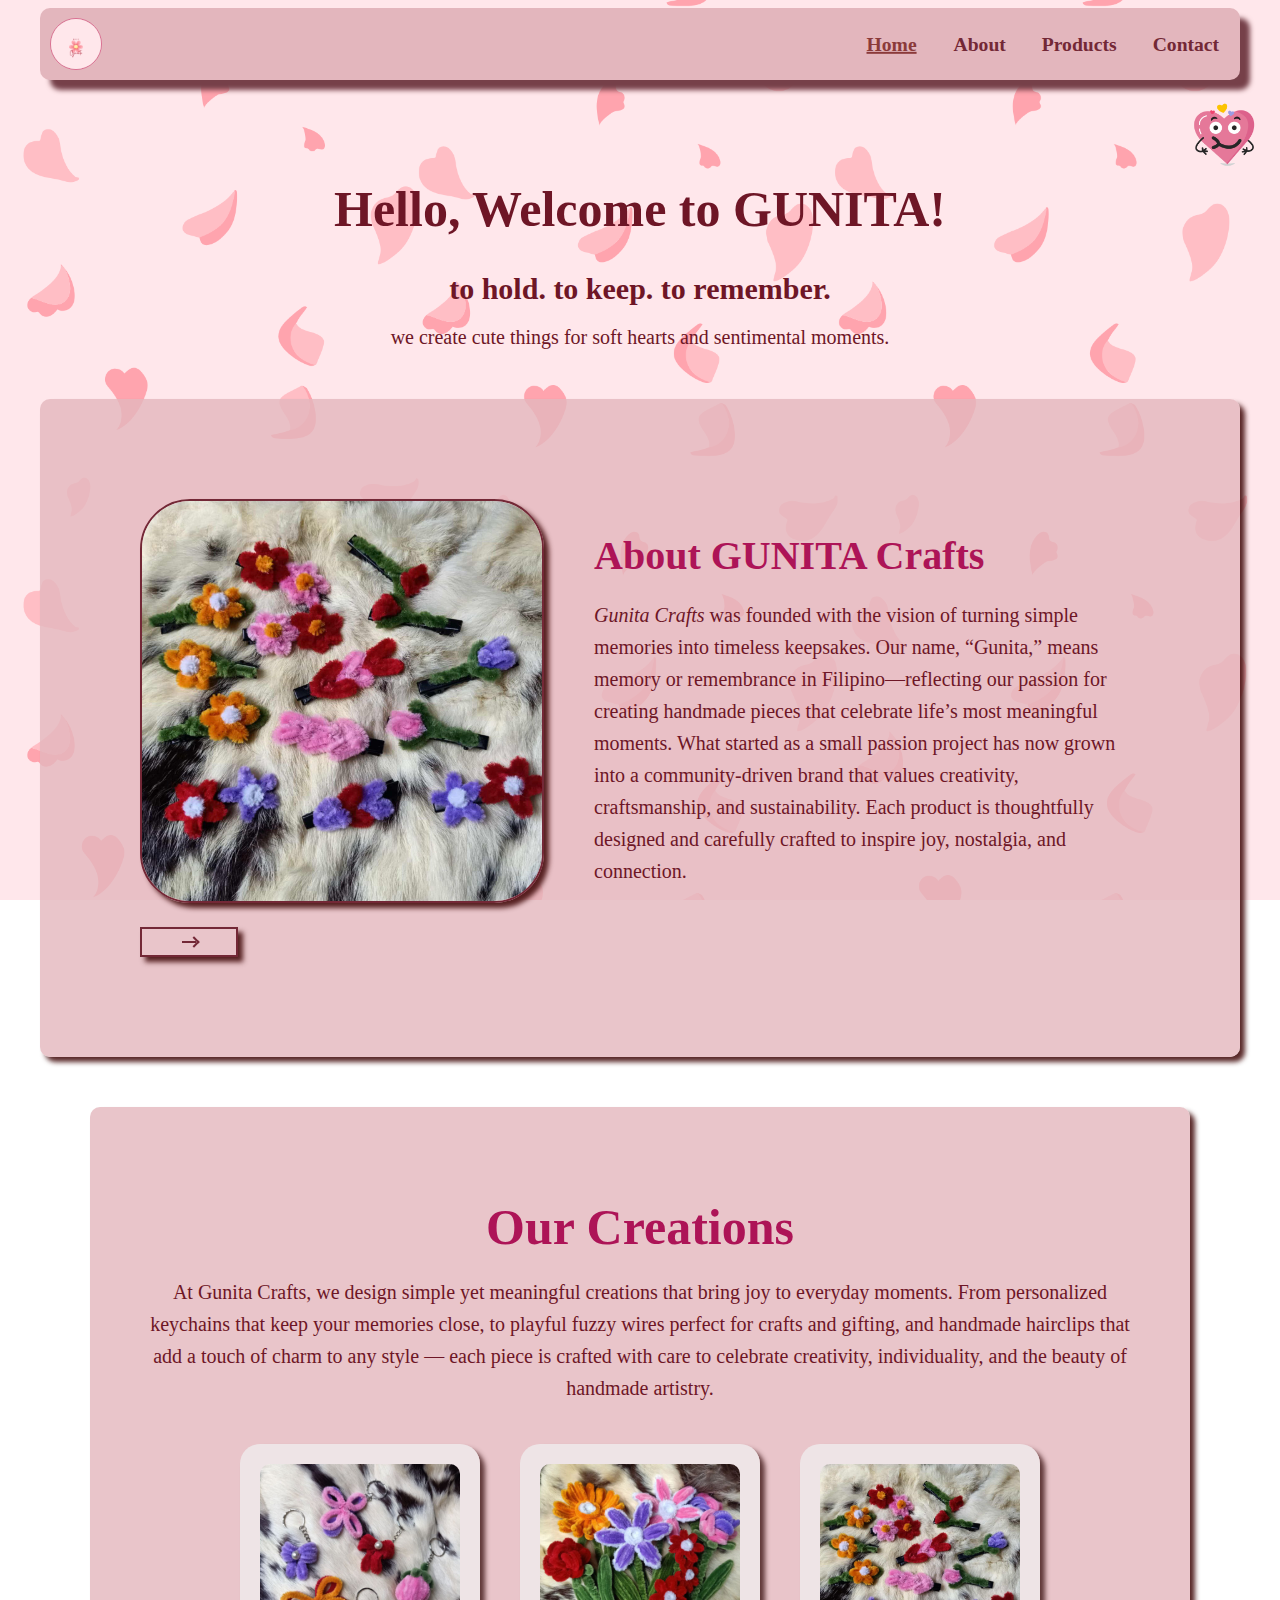
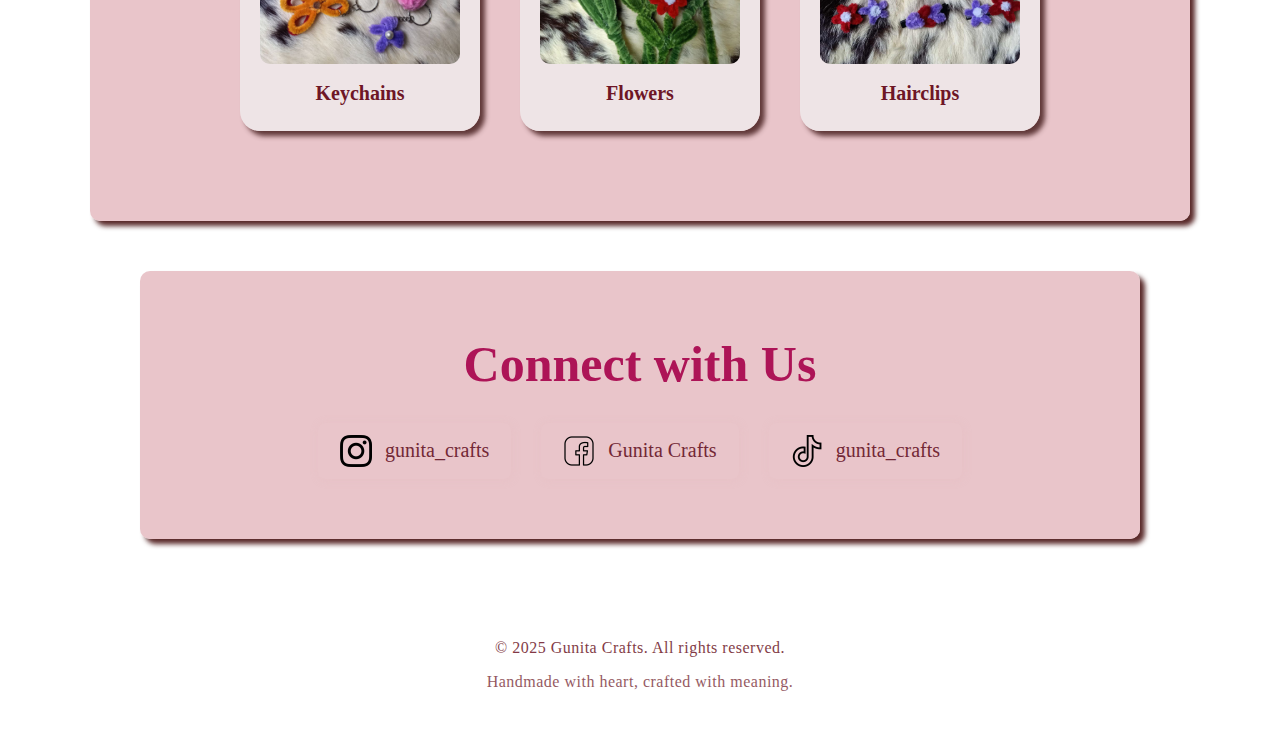
<file: index.html>
<!DOCTYPE html>
<html lang="en">
<head>
    <meta charset="UTF-8">
    <meta name="viewport" content="width=device-width, initial-scale=1.0">
    <title>GUNITA DRAFT</title>
    <link rel="stylesheet" href="style.css">
</head>
<body>

    <nav>
        <div class="container">
            <div class="nav-wrapper">
                <img src="pfp.png" alt="Logo" class="logo" id="logoBtn">
                <div class="navlink-wrapper">
                    <a href="index.html" class="navlink active">Home</a>
                    <a href="about.html" class="navlink">About</a>
                    <a href="products.html" class="navlink">Products</a>
                    <a href="contact.html" class="navlink">Contact</a>
                </div>
            </div>
        </div>

        <!-- Sidebar logo: added id for script selection -->
        <img src="love.png" alt="Logo" class="sidebar-logo" id="sidebarLogo">

        <div class="sidebar sidebar-hidden" aria-hidden="true" id="sidebar">
            <a href="index.html" class="side-link active">Home</a>
            <a href="about.html" class="side-link">About</a>
            <a href="products.html" class="side-link">Products</a>
            <a href="contact.html" class="side-link">Contact</a>
        </div>

        <div class="hero-section">
            <h1>Hello, Welcome to GUNITA!</h1>
            <h3>to hold. to keep. to remember.</h3>
            <p>we create cute things for soft hearts and sentimental moments.</p>
        </div>
    </nav>


    <div class="about-section">
        <img src="allclips.jpg" alt="About Image" class="about-image">
        <h2>About GUNITA Crafts</h2>
        <p><em>Gunita Crafts</em> was founded with the vision of turning simple memories into timeless keepsakes. Our name, “Gunita,” means memory or remembrance in Filipino—reflecting our passion for creating handmade pieces that celebrate life’s most meaningful moments.
            What started as a small passion project has now grown into a community-driven brand that values creativity, craftsmanship, and sustainability. Each product is thoughtfully designed and carefully crafted to inspire joy, nostalgia, and connection.</p>
        <a href="about.html" class="custom-learn-more-btn button-text">
            <div class="circle"></div>
            <div class="arrow"></div>
        </a>
    </div>


    <div class="products-section">
    <h2>Our Creations</h2>
    <p>At Gunita Crafts, we design simple yet meaningful creations that bring joy to everyday moments. From personalized keychains that keep your memories close, to playful fuzzy wires perfect for crafts and gifting, and handmade hairclips that add a touch of charm to any style — each piece is crafted with care to celebrate creativity, individuality, and the beauty of handmade artistry.</p>
    <div class="product-cards">
        <a href="products.html" style="text-decoration:none; color:inherit;">
            <div class="product-card">
                <img src="keychains.jpg" alt="Keychains">
                <div class="name">Keychains</div>
            </div>
        </a>
        <a href="products.html" style="text-decoration:none; color:inherit;">
            <div class="product-card">
                <img src="flowers.jpg" alt="Flowers">
                <div class="name">Flowers</div>
            </div>
        </a>
        <a href="products.html" style="text-decoration:none; color:inherit;">
            <div class="product-card">
                <img src="allclips.jpg" alt="Hairclips">
                <div class="name">Hairclips</div>
            </div>
        </a>
    </div>
</div>

    <div class="social-media-section">
        <h1>Connect with Us</h1>
        <div class="social-links">
            <a href="https://www.instagram.com/gunita_crafts/" target="_blank" class="social-link">
                <img src="ig.png" alt="Instagram" class="social-icon">
                <span>gunita_crafts</span>
            </a>
            <a href="https://www.facebook.com/ntfcutethings.ph" target="_blank" class="social-link">
                <img src="fb.png" alt="Facebook" class="social-icon">
                <span>Gunita Crafts</span>
            </a>
            <a href="https://www.tiktok.com/@gunita_crafts" target="_blank" class="social-link">
                <img src="tiktok.png" alt="TikTok" class="social-icon">
                <span>gunita_crafts</span>
            </a>
        </div>
    </div>

    <footer class="site-footer">
    <div class="footer-text">&copy; 2025 Gunita Crafts. All rights reserved.
        <p>Handmade with heart, crafted with meaning.</p>
    </div>
</footer>

<!-- Script moved inside the body and fixed -->
<script>
    (function() {
        const sidebar = document.getElementById('sidebar');
        const sidebarLogo = document.getElementById('sidebarLogo');
        const closeBtn = document.getElementById('closeBtn');
        const sideLinks = document.querySelectorAll('.side-link');

        if (!sidebar || !sidebarLogo) return;

        function openSidebar() {
            sidebar.classList.remove('sidebar-hidden');
            sidebar.classList.add('sidebar-visible');
            sidebar.setAttribute('aria-hidden', 'false');
        }

        function closeSidebar() {
            sidebar.classList.remove('sidebar-visible');
            sidebar.classList.add('sidebar-hidden');
            sidebar.setAttribute('aria-hidden', 'true');
        }

        // Toggle when sidebar logo is clicked
        sidebarLogo.addEventListener('click', function (e) {
            const isHidden = sidebar.classList.contains('sidebar-hidden');
            if (isHidden) {
                openSidebar();
            } else {
                closeSidebar();
            }
        });

        // Close when the close icon is clicked
        if (closeBtn) {
            closeBtn.addEventListener('click', function () {
                closeSidebar();
            });
        }

        // Close when any sidebar link is clicked (Home/About/Products/Contact)
        sideLinks.forEach(function (link) {
            link.addEventListener('click', function () {
                closeSidebar();
            });
        });

        // Accessibility: close on Escape
        document.addEventListener('keydown', function (e) {
            if (e.key === 'Escape') {
                closeSidebar();
            }
        });

    })();
</script>

</body>
</html>
</file>
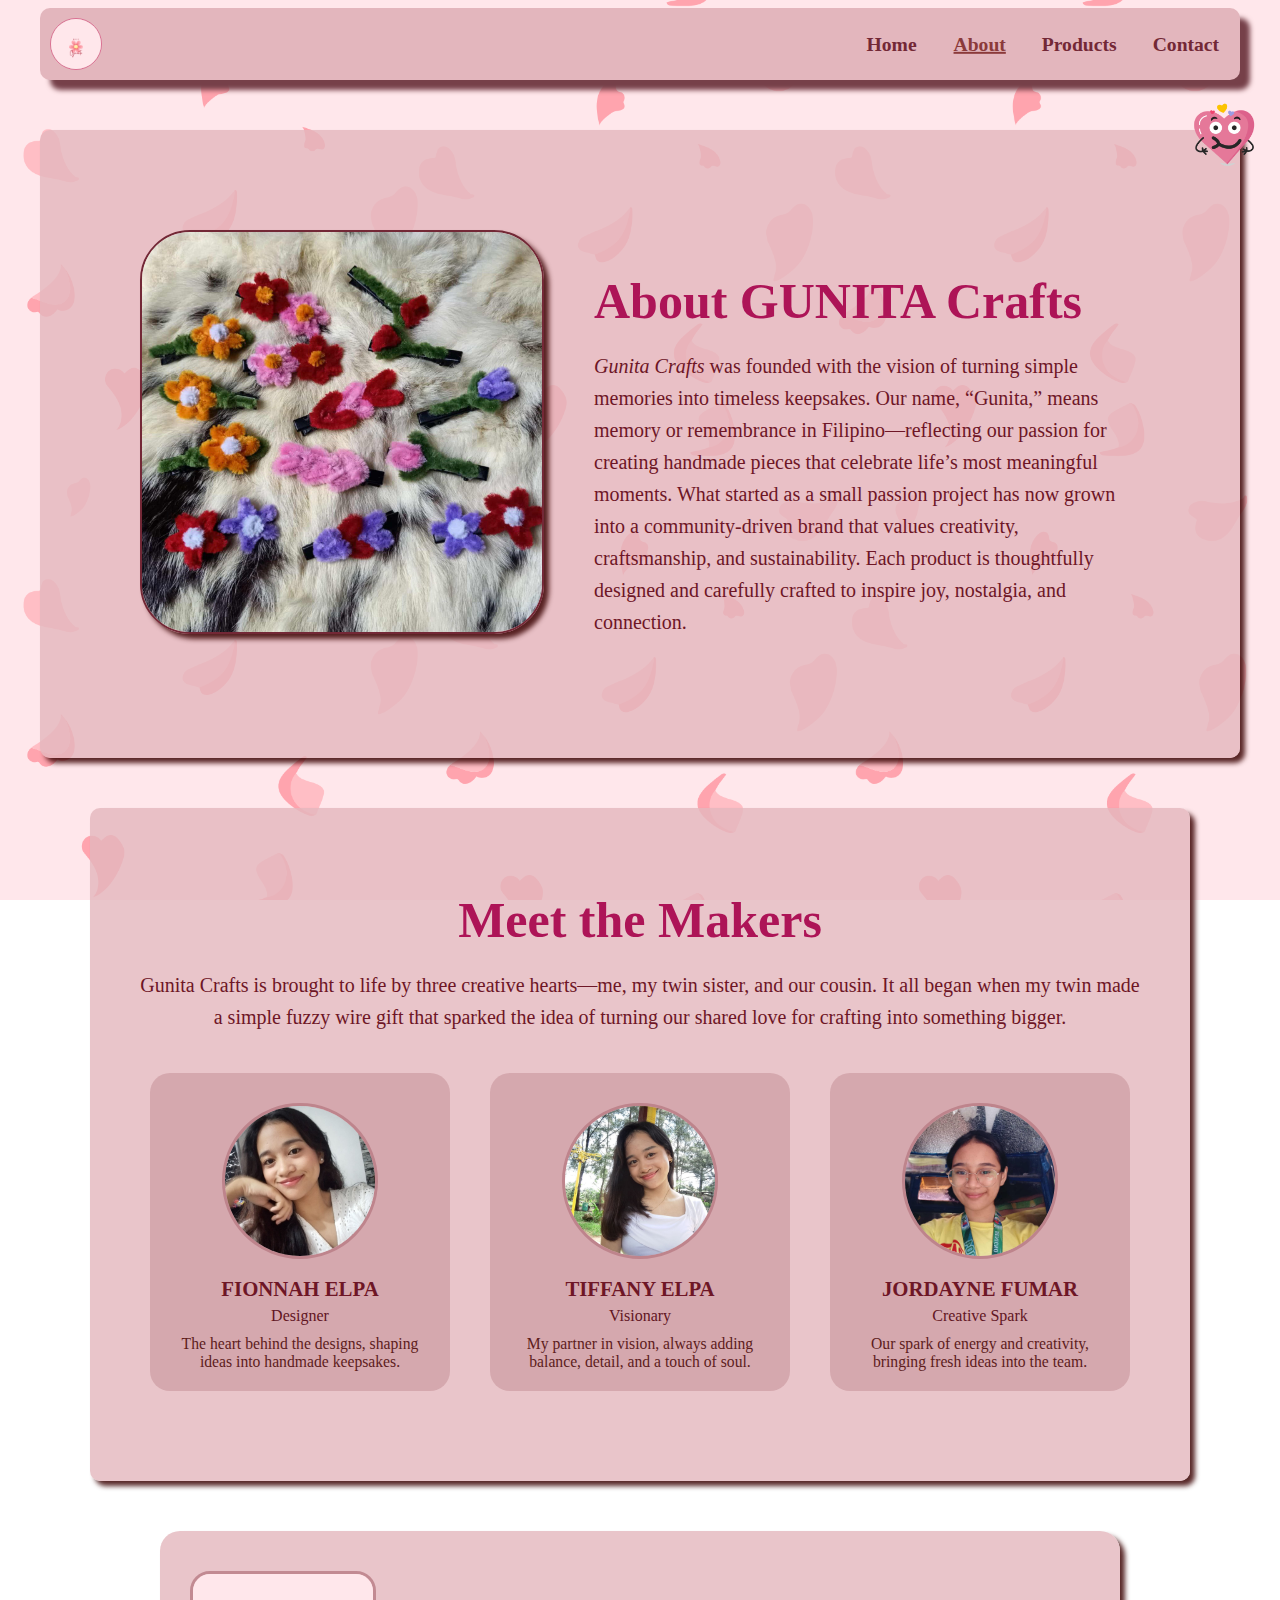
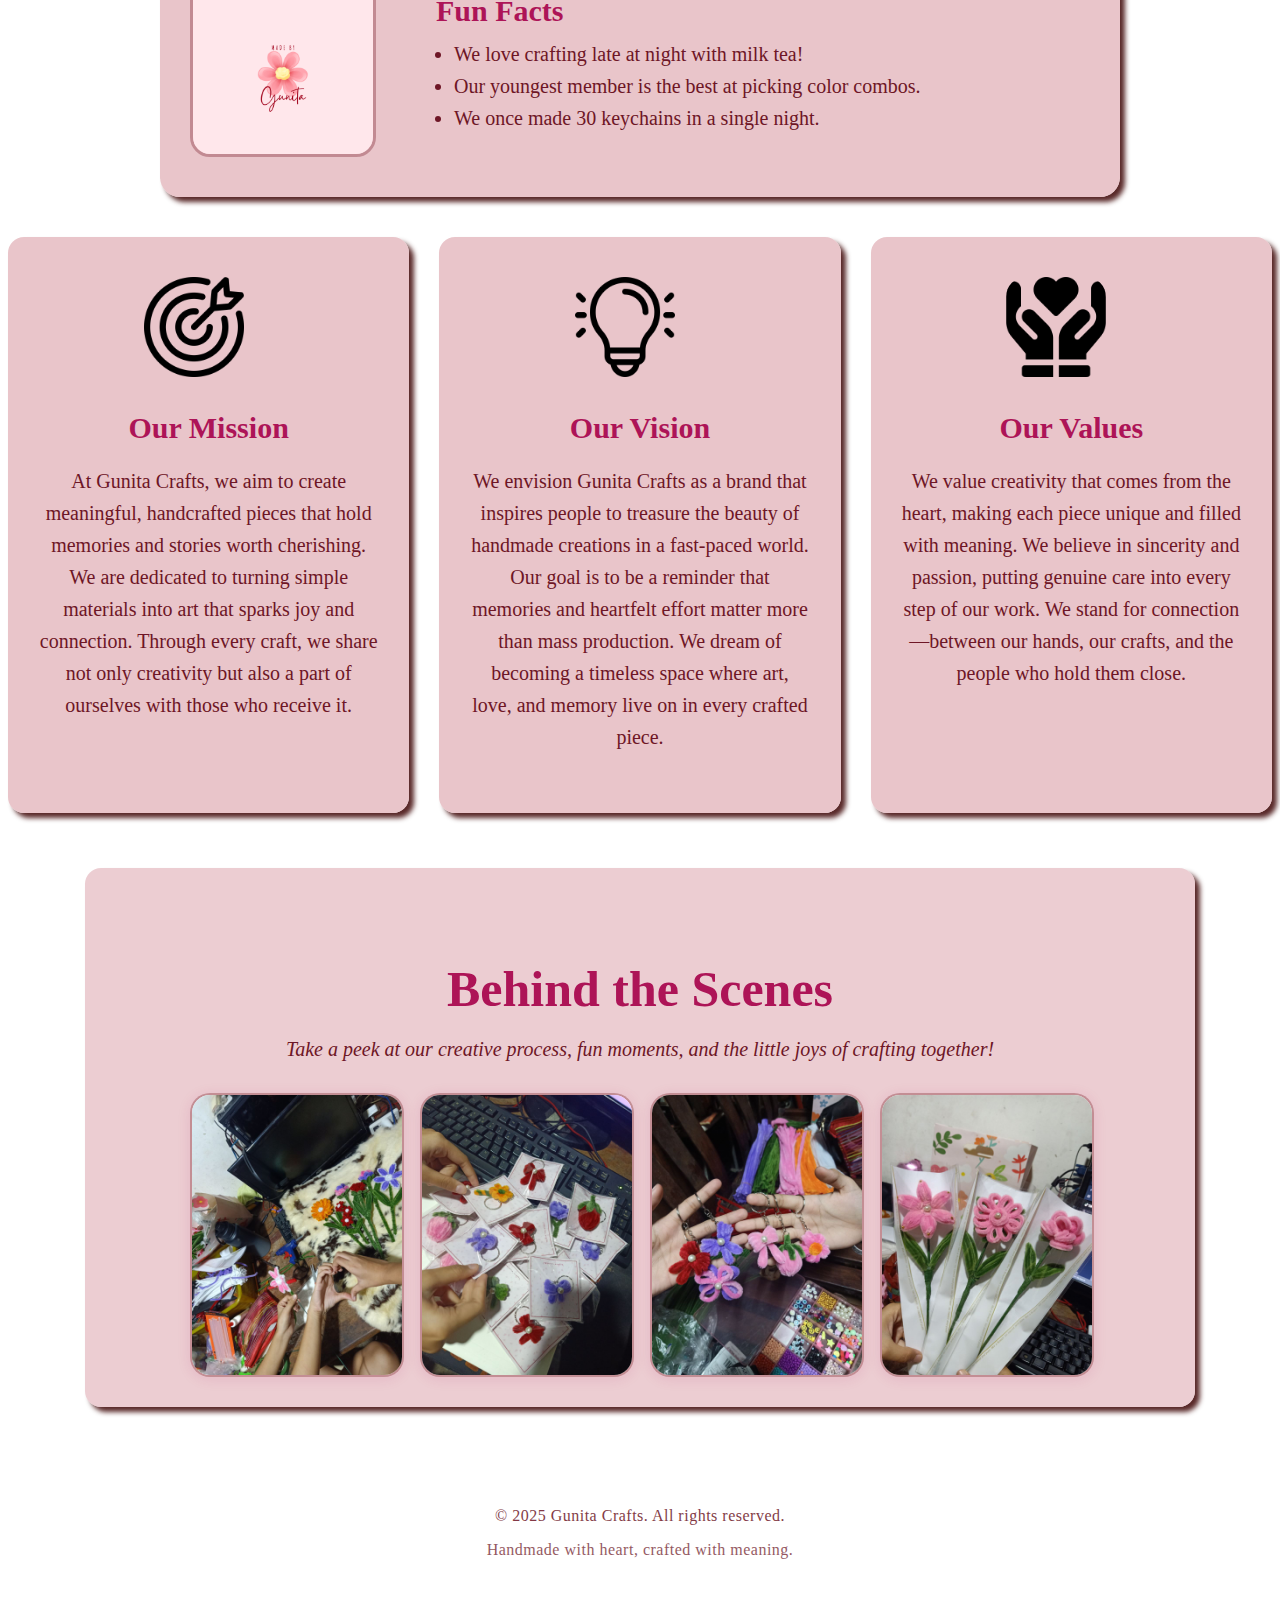
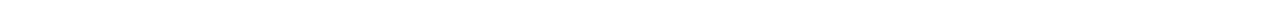
<file: about.html>
<!DOCTYPE html>
<html lang="en">
<head>
    <meta charset="UTF-8">
    <meta name="viewport" content="width=device-width, initial-scale=1.0">
    <title>GUNITA DRAFT</title>
     <link rel="stylesheet" href="about.css">
</head>
<body>

    <nav>
        <div class="container">
            <div class="nav-wrapper">
                <img src="pfp.png" alt="Logo" class="logo">
                <div class="navlink-wrapper">
                    <a href="index.html" class="navlink">Home</a>
                    <a href="about.html" class="navlink active">About</a>
                    <a href="products.html" class="navlink">Products</a>
                    <a href="contact.html" class="navlink">Contact</a>
            </div>
            </div>
        </div>

        <img src="love.png" alt="Logo" class="sidebar-logo" id="sidebarLogo">

        <div class="sidebar sidebar-hidden" aria-hidden="true" id="sidebar">
            <a href="index.html" class="side-link">Home</a>
            <a href="about.html" class="side-link active">About</a>
            <a href="products.html" class="side-link">Products</a>
            <a href="contact.html" class="side-link">Contact</a>
        </div>

        <div class="about-gunita">
        <img src="allclips.jpg" alt="About Image" class="about-image">
            <h2>About GUNITA Crafts</h2>
            <p><em>Gunita Crafts</em> was founded with the vision of turning simple memories into timeless keepsakes. Our name, “Gunita,” means memory or remembrance in Filipino—reflecting our passion for creating handmade pieces that celebrate life’s most meaningful moments.
                   What started as a small passion project has now grown into a community-driven brand that values creativity, craftsmanship, and sustainability. Each product is thoughtfully designed and carefully crafted to inspire joy, nostalgia, and connection.</p>
                <a href="about.html" class="custom-learn-more-btn button-text">
                <div class="circle"></div>
                <div class="arrow"></div>
                </a>
    </div>

       <div class="team">
        <h1>Meet the Makers</h1>
        <p>Gunita Crafts is brought to life by three creative hearts—me, my twin sister, and our cousin. It all began when my twin made a simple fuzzy wire gift that sparked the idea of turning our shared love for crafting into something bigger.</p>
            <div class="profile-cards">
                 <div class="profile-card">
                    <img src="fffff.jpg" alt="FIONNAH ELPA">
                    <div class="name">FIONNAH ELPA</div>
                    <div class="role">Designer</div>
                    <div class="desc">The heart behind the designs, shaping ideas into handmade keepsakes.</div>
                      </div>
                <div class="profile-card">
                    <img src="tif.jpg" alt="TIFFANY ELPA">
                    <div class="name">TIFFANY ELPA</div>
                    <div class="role">Visionary</div>
                    <div class="desc">My partner in vision, always adding balance, detail, and a touch of soul.</div>
                     </div>
               <div class="profile-card">
                    <img src="odeng.jpg" alt="JORDAYNE FUMAR">
                    <div class="name">JORDAYNE FUMAR</div>
                    <div class="role">Creative Spark</div>
                    <div class="desc">Our spark of energy and creativity, bringing fresh ideas into the team.</div>
                </div>
              </div>
       </div>
            </nav>
    
           
        <div class="fun-facts-card">
           <img src="pfp.png" alt="Fun Facts">
          <div class="fun-facts-content">
        <div class="fun-facts-title">Fun Facts</div>
             <ul class="fun-facts-list">
              <li>We love crafting late at night with milk tea!</li>
              <li>Our youngest member is the best at picking color combos.</li>
              <li>We once made 30 keychains in a single night.</li>
            </ul>
          </div>
        </div>

           <div class="about-cards-row">
              <div class="about-card">
              <img src="mission.png" alt="Our Mission">
              <h3>Our Mission</h3>
              <p>At Gunita Crafts, we aim to create meaningful, handcrafted pieces that hold memories and stories worth cherishing.
                 We are dedicated to turning simple materials into art that sparks joy and connection.
                 Through every craft, we share not only creativity but also a part of ourselves with those who receive it.</p>
             </div>
           <div class="about-card">
              <img src="vision.png" alt="Our Vision">
              <h3>Our Vision</h3>
              <p>We envision Gunita Crafts as a brand that inspires people to treasure the beauty of handmade creations in a fast-paced world.
                 Our goal is to be a reminder that memories and heartfelt effort matter more than mass production.
                 We dream of becoming a timeless space where art, love, and memory live on in every crafted piece.</p>
            </div>
           <div class="about-card">
              <img src="value.png" alt="Our Values">
              <h3>Our Values</h3>
              <p>We value creativity that comes from the heart, making each piece unique and filled with meaning.
                 We believe in sincerity and passion, putting genuine care into every step of our work.
                 We stand for connection—between our hands, our crafts, and the people who hold them close.</p>
            </div>
         </div>

         <div class="photo-gallery-section">
            <h2>Behind the Scenes</h2>
            <p class="gallery-desc">Take a peek at our creative process, fun moments, and the little joys of crafting together!</p>
        <div class="gallery-grid">
           <img src="craft1.jpg" alt="Crafting Session 1">
           <img src="craft2.jpg" alt="Late Night Crafting">
           <img src="craft3.jpg" alt="Materials Prep">
           <img src="craft4.jpg" alt="Teamwork">
       </div>
     </div>
     </div>

     
    <footer class="site-footer">
    <div class="footer-text">&copy; 2025 Gunita Crafts. All rights reserved.
        <p>Handmade with heart, crafted with meaning.</p>
    </div>
</footer>

<script>
    (function() {
        const sidebar = document.getElementById('sidebar');
        const sidebarLogo = document.getElementById('sidebarLogo');
        const closeBtn = document.getElementById('closeBtn');
        const sideLinks = document.querySelectorAll('.side-link');

        if (!sidebar || !sidebarLogo) return;

        function openSidebar() {
            sidebar.classList.remove('sidebar-hidden');
            sidebar.classList.add('sidebar-visible');
            sidebar.setAttribute('aria-hidden', 'false');
        }

        function closeSidebar() {
            sidebar.classList.remove('sidebar-visible');
            sidebar.classList.add('sidebar-hidden');
            sidebar.setAttribute('aria-hidden', 'true');
        }

        sidebarLogo.addEventListener('click', function (e) {
            const isHidden = sidebar.classList.contains('sidebar-hidden');
            if (isHidden) {
                openSidebar();
            } else {
                closeSidebar();
            }
        });

        if (closeBtn) {
            closeBtn.addEventListener('click', function () {
                closeSidebar();
            });
        }

        sideLinks.forEach(function (link) {
            link.addEventListener('click', function () {
                closeSidebar();
            });
        });

        document.addEventListener('keydown', function (e) {
            if (e.key === 'Escape') {
                closeSidebar();
            }
        });

    })();
</script>


</body>
</html>
</file>
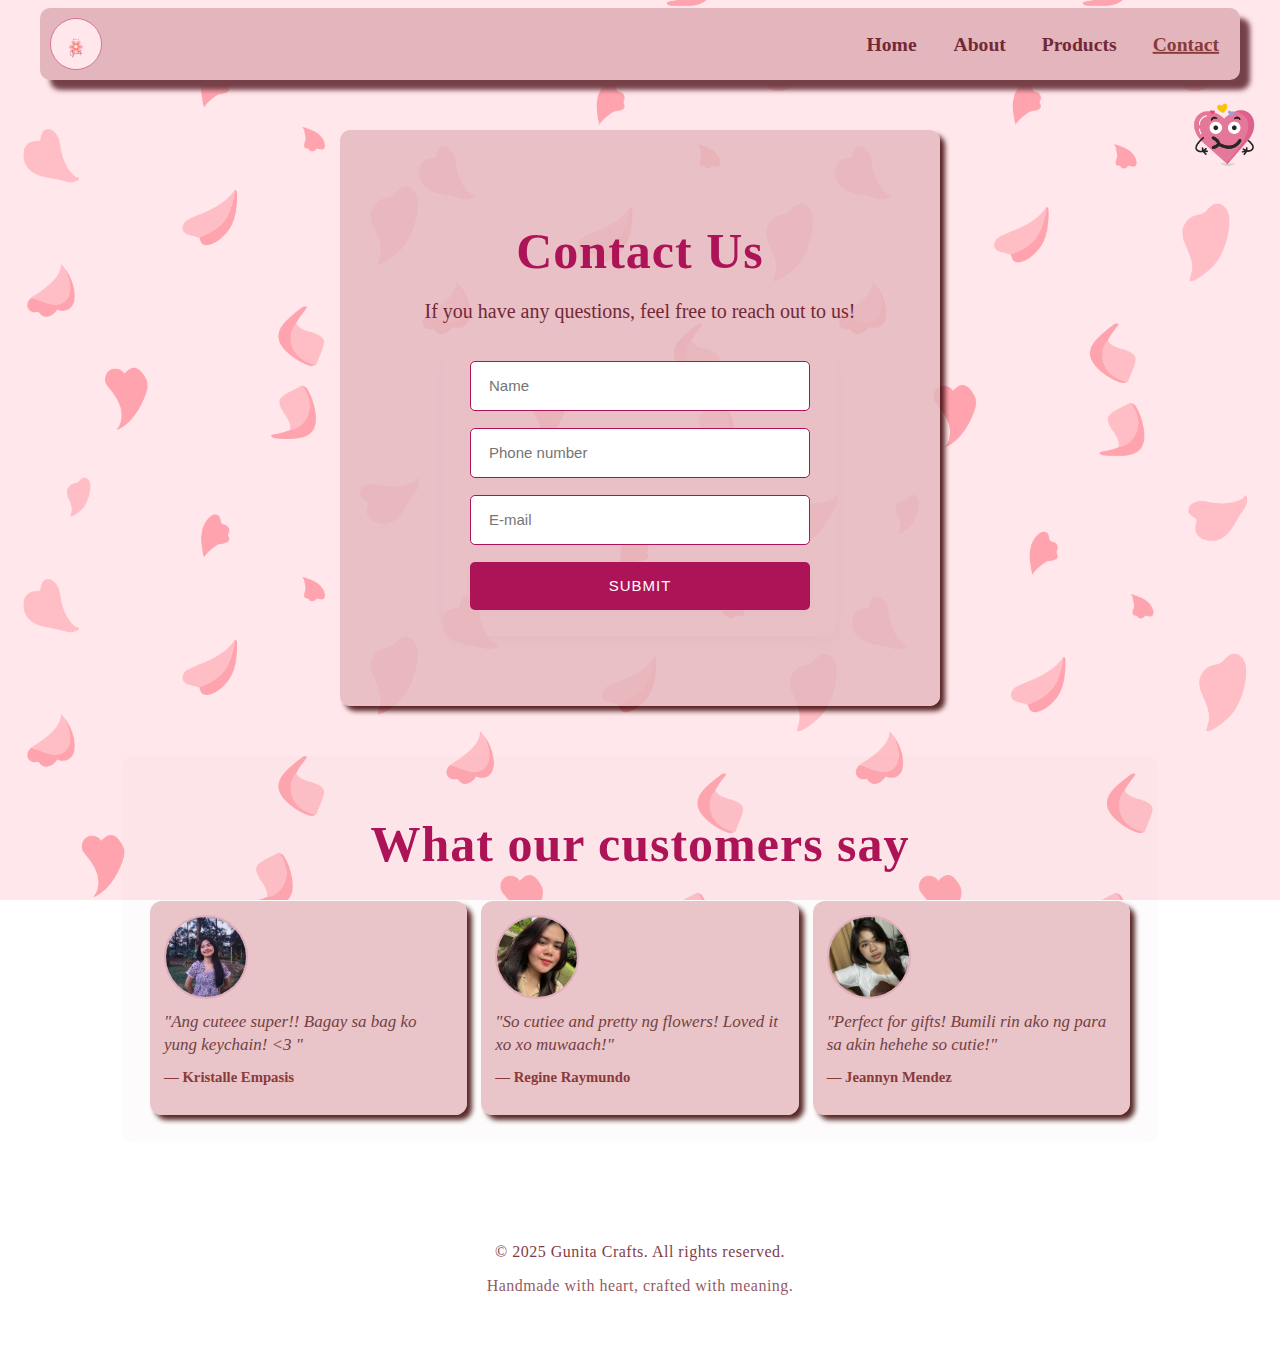
<file: contact.html>
<!DOCTYPE html>
<html lang="en">
<head>
    <meta charset="UTF-8">
    <meta name="viewport" content="width=device-width, initial-scale=1.0">
    <title>GUNITA DRAFT</title>
     <link rel="stylesheet" href="contact.css">
</head>
<body>

    <nav>
        <div class="container">
            <div class="nav-wrapper">
                <img src="pfp.png" alt="Logo" class="logo">
                <div class="navlink-wrapper">
                    <a href="index.html" class="navlink">Home</a>
                    <a href="about.html" class="navlink">About</a>
                    <a href="products.html" class="navlink">Products</a>
                    <a href="contact.html" class="navlink active">Contact</a>
            </div>
            </div>
        </div>


        <img src="love.png" alt="Logo" class="sidebar-logo" id="sidebarLogo">

        <div class="sidebar sidebar-hidden" aria-hidden="true" id="sidebar">
            <a href="index.html" class="side-link">Home</a>
            <a href="about.html" class="side-link">About</a>
            <a href="products.html" class="side-link">Products</a>
            <a href="contact.html" class="side-link active">Contact</a>
        </div>


    <div class="contact-section">
        <h2>Contact Us</h2>
        <p>If you have any questions, feel free to reach out to us!</p>

        <section class="section_form">
         <form id="consultation-form" class="feed-form" action="#">
                   <input required="" placeholder="Name" type="text">
                   <input name="phone" required="" placeholder="Phone number">
                   <input name="email" required="" placeholder="E-mail" type="email">
             <button class="button_submit">Submit</button>
         </form>
      </section>
         </div>

    <section class="testimonials">
        <h2>What our customers say</h2>

        <div class="testimonials-grid">
          <article class="testimonial">
            <img src="kristalle.jpg" alt="Kristalle Empasis" class="testimonial-avatar">
            <p class="testimonial-quote">"Ang cuteee super!! Bagay sa bag ko yung keychain! <3 "</p>
            <p class="testimonial-author">— Kristalle Empasis</p>
          </article>

          <article class="testimonial">
            <img src="regine.jpg" alt="Regine Raymundo" class="testimonial-avatar">
            <p class="testimonial-quote">"So cutiee and pretty ng flowers! Loved it xo xo muwaach!"</p>
            <p class="testimonial-author">— Regine Raymundo</p>
          </article>

          <article class="testimonial">
            <img src="jaja.jpg" alt="Jeannyn Mendez" class="testimonial-avatar">
            <p class="testimonial-quote">"Perfect for gifts! Bumili rin ako ng para sa akin hehehe so cutie!"</p>
            <p class="testimonial-author">— Jeannyn Mendez</p>
          </article>
        </div>
      </section>
    </div>

         
    <footer class="site-footer">
    <div class="footer-text">&copy; 2025 Gunita Crafts. All rights reserved.
        <p>Handmade with heart, crafted with meaning.</p>
    </div>
</footer>
         
</body>
</html>

<script>
    const form = document.getElementById('consultation-form');

    form.addEventListener('submit', function(event) {
        event.preventDefault();

        alert('Thank you for reaching out! We will get back to you soon.');

        form.reset();
    });

       (function() {
        const sidebar = document.getElementById('sidebar');
        const sidebarLogo = document.getElementById('sidebarLogo');
        const closeBtn = document.getElementById('closeBtn');
        const sideLinks = document.querySelectorAll('.side-link');

        if (!sidebar || !sidebarLogo) return;

        function openSidebar() {
            sidebar.classList.remove('sidebar-hidden');
            sidebar.classList.add('sidebar-visible');
            sidebar.setAttribute('aria-hidden', 'false');
        }

        function closeSidebar() {
            sidebar.classList.remove('sidebar-visible');
            sidebar.classList.add('sidebar-hidden');
            sidebar.setAttribute('aria-hidden', 'true');
        }

        sidebarLogo.addEventListener('click', function (e) {
            const isHidden = sidebar.classList.contains('sidebar-hidden');
            if (isHidden) {
                openSidebar();
            } else {
                closeSidebar();
            }
        });

        if (closeBtn) {
            closeBtn.addEventListener('click', function () {
                closeSidebar();
            });
        }

        sideLinks.forEach(function (link) {
            link.addEventListener('click', function () {
                closeSidebar();
            });
        });

        document.addEventListener('keydown', function (e) {
            if (e.key === 'Escape') {
                closeSidebar();
            }
        });

    })();
</script>
</file>
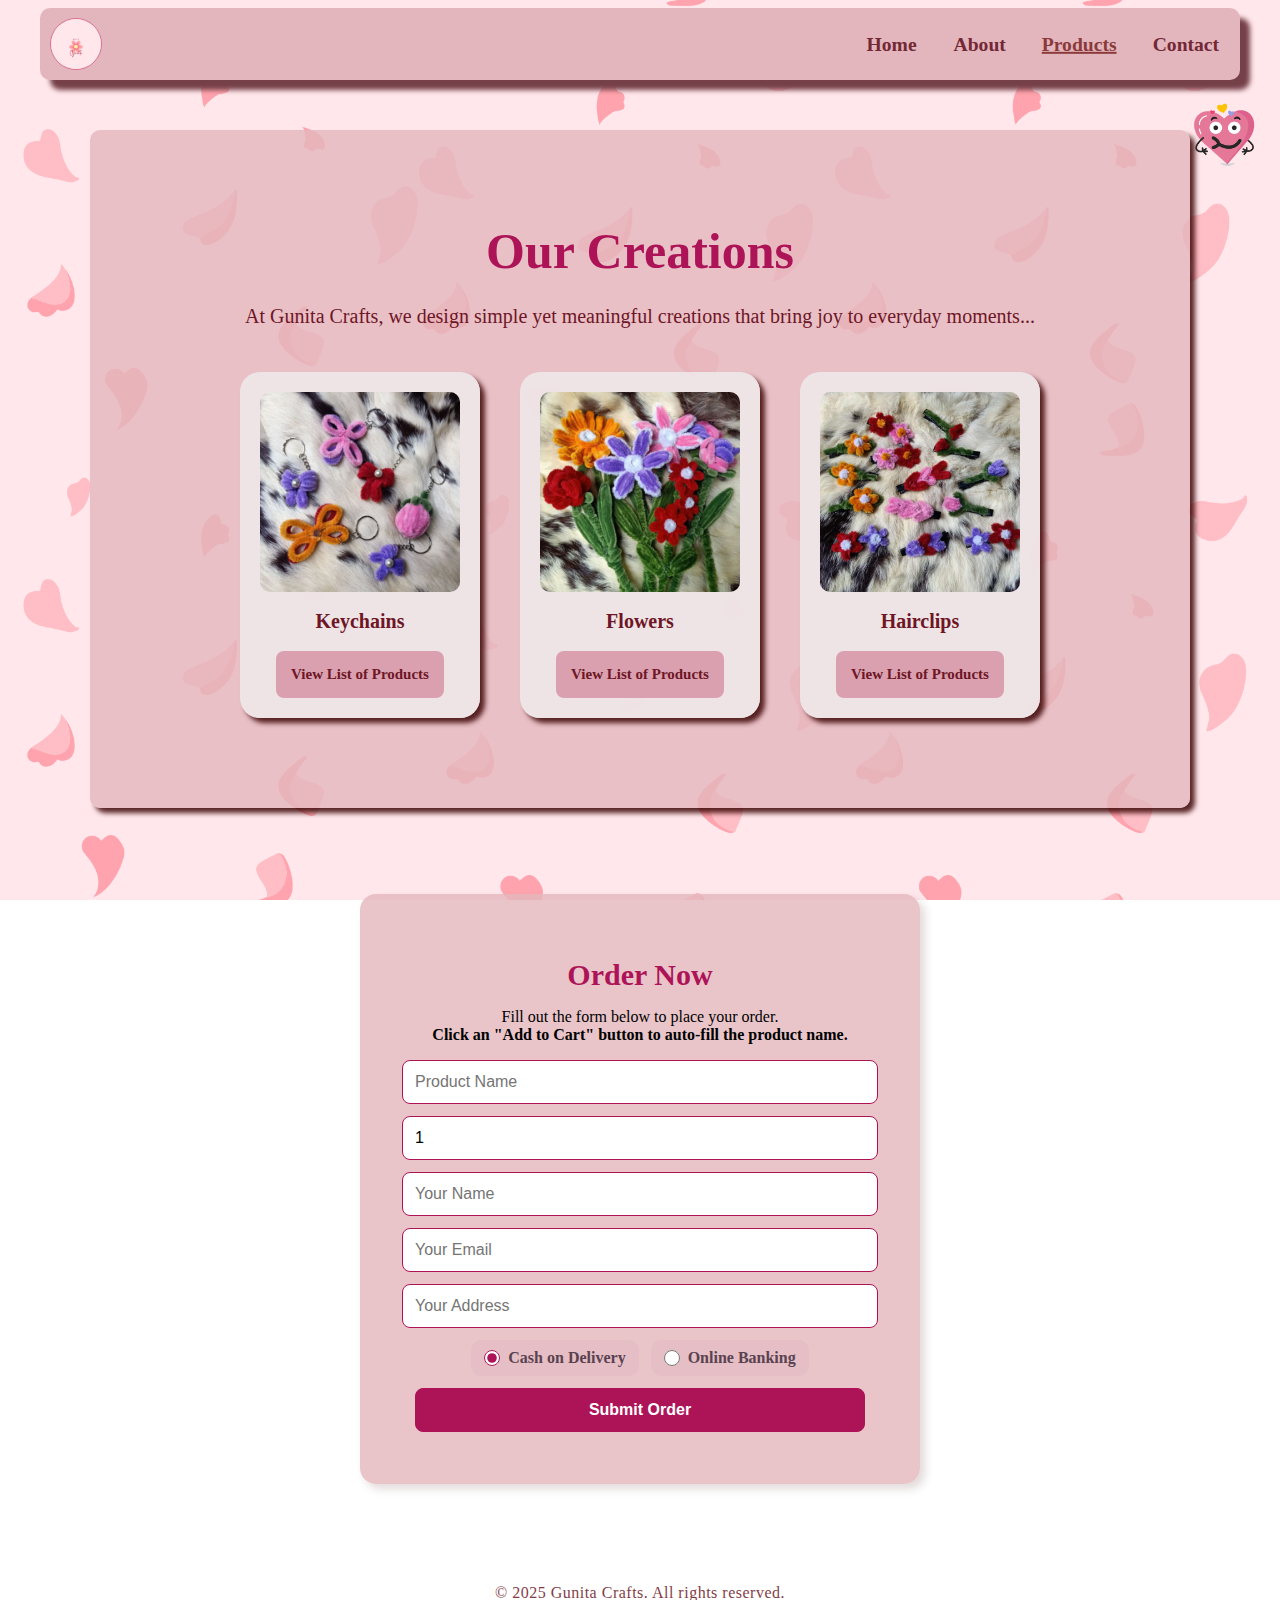
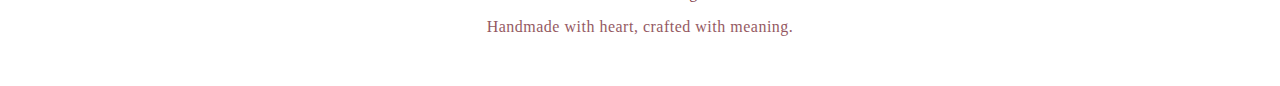
<file: products.html>
<!DOCTYPE html>
<html lang="en">
<head>
  <meta charset="UTF-8">
  <meta name="viewport" content="width=device-width, initial-scale=1.0">
  <title>Gunita Products</title>
  <link rel="stylesheet" href="products.css">
</head>
<body>

<nav>
  <div class="container">
    <div class="nav-wrapper">
      <img src="pfp.png" alt="Logo" class="logo">
      <div class="navlink-wrapper">
        <a href="index.html" class="navlink">Home</a>
        <a href="about.html" class="navlink">About</a>
        <a href="products.html" class="navlink active">Products</a>
        <a href="contact.html" class="navlink">Contact</a>
      </div>
    </div>
  </div>

        <img src="love.png" alt="Logo" class="sidebar-logo" id="sidebarLogo">

        <div class="sidebar sidebar-hidden" aria-hidden="true" id="sidebar">
            <a href="index.html" class="side-link">Home</a>
            <a href="about.html" class="side-link">About</a>
            <a href="products.html" class="side-link active">Products</a>
            <a href="contact.html" class="side-link">Contact</a>
        </div>

  <div class="products-section">
    <h2>Our Creations</h2>
    <p>At Gunita Crafts, we design simple yet meaningful creations that bring joy to everyday moments...</p>
    <div class="product-cards">
      <div class="product-card">
        <img src="keychains.jpg" alt="Keychains">
        <div class="name">Keychains</div>
        <label for="tab-keychains" class="view-list-label">View List of Products</label>
      </div>
      <div class="product-card">
        <img src="flowers.jpg" alt="Flowers">
        <div class="name">Flowers</div>
        <label for="tab-flowers" class="view-list-label">View List of Products</label>
      </div>
      <div class="product-card">
        <img src="allclips.jpg" alt="Hairclips">
        <div class="name">Hairclips</div>
        <label for="tab-hairclips" class="view-list-label">View List of Products</label>
      </div>
    </div>
  </div>
</nav>

<input type="radio" name="product-tab" id="tab-keychains" class="product-tab-radio">
<input type="radio" name="product-tab" id="tab-flowers" class="product-tab-radio">
<input type="radio" name="product-tab" id="tab-hairclips" class="product-tab-radio">

<div id="product-lists-container">
  <div id="keychains-list" class="product-list-section">
    <h3>Keychains</h3>
    <div class="product-list-item">
      <img src="sunnyk.jpg" alt="Keychain 1">
      <span>Sunflower Keychain<br>₱15.00</span>
      <a href="#buy" class="add-to-cart-list-btn" title="Jump to order form and type Sunflower Keychain">Add to Cart</a>
    </div>
    <div class="product-list-item">
      <img src="rosiek.jpg"alt="Keychain 2">
      <span>Rosie Keychain<br>₱20.00</span>
      <a href="#buy" class="add-to-cart-list-btn" title="Jump to order form and type Rosie Keychain">Add to Cart</a>
    </div>
    <div class="product-list-item">
      <img src="sberryk.jpg" alt="Keychain 3">
      <span>Strawberry Keychain<br>₱20.00</span>
      <a href="#buy" class="add-to-cart-list-btn" title="Jump to order form and type Strawberry Keychain">Add to Cart</a>
    </div>
    <div class="product-list-item">
      <img src="bowk.jpg" alt="Keychain 4">
      <span>Bow Keychain<br>₱20.00</span>
      <a href="#buy" class="add-to-cart-list-btn" title="Jump to order form and type Bow Keychain">Add to Cart</a>
    </div>
  </div>


  <div id="flowers-list" class="product-list-section">
    <h3>Flowers</h3>
    <div class="product-list-item">
      <img src="sunny.jpg" alt="Flower 1">
      <span>Sunflower Fuzzy Wire<br>₱65.00</span>
      <a href="#buy" class="add-to-cart-list-btn" title="Jump to order form and type Sunflower Fuzzy Wire">Add to Cart</a>
    </div>
    <div class="product-list-item">
      <img src="lily1.jpg" alt="Flower 2">
      <span>Lily (Purple) Fuzzy Wire<br>₱55.00</span>
      <a href="#buy" class="add-to-cart-list-btn" title="Jump to order form and type Lily (Purple) Fuzzy Wire">Add to Cart</a>
    </div>
    <div class="product-list-item">
      <img src="lily2.jpg" alt="Flower 3">
      <span>Lily (Pink) Fuzzy Wire<br>₱55.00</span>
      <a href="#buy" class="add-to-cart-list-btn" title="Jump to order form and type Lily (Pink) Fuzzy Wire">Add to Cart</a>
    </div>
    <div class="product-list-item">
      <img src="rose.jpg" alt="Flower 4">
      <span>Rose Fuzzy Wire<br>₱65.00</span>
      <a href="#buy" class="add-to-cart-list-btn" title="Jump to order form and type Rose Fuzzy Wire">Add to Cart</a>
    </div>
    <div class="product-list-item">
      <img src="minis.jpg" alt="Flower 5">
      <span>Mini's Fuzzy Wire<br>₱45.00</span>
      <a href="#buy" class="add-to-cart-list-btn" title="Jump to order form and type Mini's Fuzzy Wire">Add to Cart</a>
    </div>
  </div>

  
  <div id="hairclips-list" class="product-list-section">
    <h3>Hairclips</h3>
    <div class="product-list-item">
      <img src="sunnyclip.jpg" alt="Hairclip 1">
      <span>Sunflower Hairclip<br>₱30.00</span>
      <a href="#buy" class="add-to-cart-list-btn" title="Jump to order form and type Sunflower Hairclip">Add to Cart</a>
    </div>
    <div class="product-list-item">
      <img src="heartsclip.jpg" alt="Hairclip 2">
      <span>Heart Hairclip<br>₱30.00</span>
      <a href="#buy" class="add-to-cart-list-btn" title="Jump to order form and type Heart Hairclip">Add to Cart</a>
    </div>
    <div class="product-list-item">
      <img src="rosieclip.jpg" alt="Hairclip 3">
      <span>Rose Hairclip<br>₱30.00</span>
      <a href="#buy" class="add-to-cart-list-btn" title="Jump to order form and type Rose Hairclip">Add to Cart</a>
    </div>
    <div class="product-list-item">
      <img src="tulipsclip.jpg" alt="Hairclip 4">
      <span>Tulips Hairclip<br>₱30.00</span>
      <a href="#buy" class="add-to-cart-list-btn" title="Jump to order form and type Tulips Hairclip">Add to Cart</a>
    </div>
  </div>
</div>

<div id="buy" class="buy-section">
  <h2>Order Now</h2>
  <p>Fill out the form below to place your order. <br><strong>Click an "Add to Cart" button to auto-fill the product name.</strong></p>

  <form id="buy-form" class="buy-form">
    <input type="text" name="product" placeholder="Product Name" required>
    <input type="number" name="quantity" placeholder="Quantity" min="1" value="1" required>
    <input type="text" name="name" placeholder="Your Name" required>
    <input type="email" name="email" placeholder="Your Email" required>
    <input type="text" name="address" placeholder="Your Address" required>

    <div class="payment-options">
      <label><input type="radio" name="payment" value="cod" checked> Cash on Delivery</label>
      <label><input type="radio" name="payment" value="online"> Online Banking</label>
    </div>

    <label id="bank-number-wrapper" style="display:none;">
      Account number
      <input type="text" name="bankNumber" placeholder="e.g. 09171234567" required>
    </label>

    <button type="submit" class="buy-btn">Submit Order</button>
  </form>
</div>


    <footer class="site-footer">
    <div class="footer-text">&copy; 2025 Gunita Crafts. All rights reserved.
        <p>Handmade with heart, crafted with meaning.</p>
    </div>
</footer>

<script>
    (function() {
        const sidebar = document.getElementById('sidebar');
        const sidebarLogo = document.getElementById('sidebarLogo');
        const closeBtn = document.getElementById('closeBtn');
        const sideLinks = document.querySelectorAll('.side-link');

        if (!sidebar || !sidebarLogo) return;

        function openSidebar() {
            sidebar.classList.remove('sidebar-hidden');
            sidebar.classList.add('sidebar-visible');
            sidebar.setAttribute('aria-hidden', 'false');
        }

        function closeSidebar() {
            sidebar.classList.remove('sidebar-visible');
            sidebar.classList.add('sidebar-hidden');
            sidebar.setAttribute('aria-hidden', 'true');
        }

        sidebarLogo.addEventListener('click', function (e) {
            const isHidden = sidebar.classList.contains('sidebar-hidden');
            if (isHidden) {
                openSidebar();
            } else {
                closeSidebar();
            }
        });

        if (closeBtn) {
            closeBtn.addEventListener('click', function () {
                closeSidebar();
            });
        }

        sideLinks.forEach(function (link) {
            link.addEventListener('click', function () {
                closeSidebar();
            });
        });

        document.addEventListener('keydown', function (e) {
            if (e.key === 'Escape') {
                closeSidebar();
            }
        });

    })();

      document.querySelectorAll('.add-to-cart-list-btn').forEach(button => {
    button.addEventListener('click', function(event) {
      event.preventDefault();
      const productName = this.getAttribute('title').replace('Jump to order form and type ', '');
      document.querySelector('#buy-form input[name="product"]').value = productName;
      window.location.href = '#buy';
    });
  });

  const paymentOptions = document.querySelectorAll('input[name="payment"]');
  const bankNumberWrapper = document.getElementById('bank-number-wrapper');

  paymentOptions.forEach(option => {
    option.addEventListener('change', function() {
      if (this.value === 'online') {
        bankNumberWrapper.style.display = 'block';
      } else {
        bankNumberWrapper.style.display = 'none';
      }
    });
  });

  document.getElementById('buy-form').addEventListener('submit', function(event) {
    event.preventDefault();
    alert('Order submitted!');

    this.reset();
  });
</script>

</body>
</html>
</file>
<file: style.css>
body{
    background: url(gbg.png);
    background-size: cover;
    background-attachment: fixed;
}

.container{
    max-width: 1200px;
    margin: 0 auto;
    padding: 0 20px;
}

.nav-wrapper{
    display: flex;
    justify-content: space-between;
    align-items: center;
    height: 100%;
    background-color: rgb(227, 182, 189);
    padding: 10px;
    border-radius: 10px;
    box-shadow: 10px 10px 5px rgb(118, 64, 73)
}

.logo{
    height: 50px;
    width: 50px;
    border-radius: 50%;
    margin-right: 15px;
    border: palevioletred 1px solid;
}

.navlink-wrapper{
    display: flex;
    justify-content: center;
    align-items: center;
    height: 100%;
    gap: 15px;
    
}

.navlink{
    text-decoration: none;
    color: rgb(115, 40, 54);
    font-size: 20px;
    font-weight: bold;
    padding: 10px;
    border-radius: 5px;
    transition: background-color 0.3s, color 0.3s;
}

.navlink.active {
  text-decoration: underline;
  color: #8B3A3A; 
}

.navlink{
    transform: scale(0.98);
}

.navlink:hover{
    background-color: rgb(115, 40, 54);
    color: rgb(235, 217, 217);
}


.sidebar{
    position: fixed;
    top: 0;
    left: 0;        
    right: auto;
    width: 250px;
    height: 100%;
    background-color: rgb(227, 182, 189);
    box-shadow: 2px 0 5px rgba(0,0,0,0.5); 
    padding: 20px;
    display: flex;
    flex-direction: column;
    gap: 20px;
    z-index: 1000;
    transition: transform 0.3s ease-in-out;
}

.sidebar.sidebar-hidden {
    transform: translateX(-100%);
    visibility: hidden;
}


.sidebar.sidebar-visible {
    transform: translateX(0);
    visibility: visible;
}

.sidebar .close-icon{
    align-self: flex-end; 
    width: 30px;
    height: 30px;
    cursor: pointer;
}

.sidebar .side-link{
    text-decoration: none;
    color: rgb(115, 40, 54);
    font-size: 20px;
    font-weight: bold;
    padding: 10px;
    border-radius: 5px;
    transition: background-color 0.3s, color 0.3s;
}

.sidebar .side-link:hover{
    background-color: rgb(115, 40, 54);
    color: rgb(235, 217, 217);
}

.sidebar .side-link.active{
    text-decoration: underline;
}

.sidebar-logo{
    position: fixed;
    top: 100px;
    right: 20px;
    width: 70px;
    height: 70px;
    border-radius: 50%;
    cursor: pointer;
    z-index: 1100;
    box-shadow: 1px solid rgba(118, 26, 26, 0.818);
    border-radius: 70px;
}

.sidebar-logo:hover{
    transform: scale(1.1);
}


.hero-section{
    color: rgb(110, 22, 38); 
    text-align: center;
    margin-top: 50px;
}

.hero-section h1{
    font-size: 50px;
    padding-top: 50px;
}

.hero-section h3{
    font-size: 30px;
    margin-bottom: 20px;
}

.hero-section p{
    font-size: 20px;
    margin-bottom: 30px;
}   

.about-section img.about-image{
    float: left;
    width: 400px;
    margin-right: 50px;
    border-radius: 50px;
    border: 2px solid rgb(115, 40, 54);
    box-shadow: 5px 5px 5px rgba(63, 7, 7, 0.863);
}

.about-section{
    color: rgb(110, 22, 38);
    margin: 50px auto;
    padding: 100px;
    max-width: 1000px;
    background-color: rgba(227, 182, 189, 0.8);
    border-radius: 10px;
    box-shadow: 5px 5px 5px rgba(63, 7, 7, 0.863);
}

.about-section h2{
    font-size: 40px;
    color: #ad1457;
    margin-bottom: 20px;
}

.about-section p{
    font-size: 20px;
    color: rgb(110, 22, 38);
    line-height: 1.6;
}


.custom-learn-more-btn {
  position: relative;
  display: inline-flex;
  align-items: center;
  justify-content: center;
  padding: 0.75rem 2.5rem;
  margin-top: 20px;
  border: 2px solid rgb(115, 40, 54);
  background: transparent;
  color: #E6A4B4;
  cursor: pointer;
  overflow: hidden;
  transition: color 0.3s ease-in-out;
  border-color: 0.3s ease-in-out;
  box-shadow: 5px 5px 5px rgba(63, 7, 7, 0.863);
}

.custom-learn-more-btn .arrow {
  width: 14px;
  height: 2px;
  background: rgb(115, 40, 54);
  position: relative;
  transition: transform 0.3s ease-in-out;
}

.custom-learn-more-btn .arrow::after {
  content: "";
  position: absolute;
  width: 6px;
  height: 6px;
  border-right: 2px solid rgb(115, 40, 54);
  border-top: 2px solid rgb(115, 40, 54);
  transform: rotate(45deg);
  right: -2px;
  top: -3px;
}


.custom-learn-more-btn:hover {
  color: #fff;
  border-color: transparent;
}


.products-section{
  margin: 50px auto;
  padding: 50px;
  max-width: 1000px;
  background-color: rgba(227, 182, 189, 0.8);
  border-radius: 10px;
  box-shadow: 5px 5px 5px rgba(63, 7, 7, 0.863);
  text-align: center;
  text-decoration: none;
}

.products-section h2{
  font-size: 50px;
  color: #ad1457;
  margin-bottom: 20px;
}

.products-section p{
  font-size: 20px;
  color: rgb(110, 22, 38);
  line-height: 1.6;
}

.product-cards {
  display: flex;
  justify-content: center;
  align-items: flex-start;
  gap: 40px;
  margin: 40px 0;
}

.product-card {
  background: rgba(238, 232, 233, 0.883);
  border-radius: 20px;
  width: 200px;
  padding: 20px;
  text-align: center;
  color:  rgb(110, 22, 38);
  display: flex;
  flex-direction: column;
  align-items: center;
  box-shadow: 5px 5px 5px rgba(73, 32, 32, 0.863);
}

.product-card img {
  width: 200px;
  height: 200px;
  object-fit: cover;
  border-radius: 10px;
  margin-bottom: 18px;
}

.product-card .name {
  font-size: 20px;
  font-weight: bold;
  margin-bottom: 6px;
}

.product-card:hover {
  box-shadow: 0 4px 16px rgba(244, 143, 177, 0.15);
  transform: translateY(-4px) scale(1.03);
}

.social-media-section {
  margin: 50px auto 50px auto;
  padding: 30px 0 60px 0;
  max-width: 1000px;
  background-color: rgba(227, 182, 189, 0.8);
  border-radius: 10px;
  box-shadow: 5px 5px 5px rgba(63, 7, 7, 0.863);
  text-align: center;
}

.social-media-section h1 {
  font-size: 50px;
  margin-bottom: 30px;
  color: #ad1457;
}

.social-links {
  display: flex;
  flex-direction: row;
  justify-content: center;
  align-items: center;
  gap: 30px;
  flex-wrap: wrap;
}

.social-link {
  display: flex;
  align-items: center;
  gap: 13px;
  color: rgb(115, 40, 54);
  text-decoration: none;
  font-size: 20px;
  font-weight: 500;
  padding: 12px 22px;
  border-radius: 7px;
  box-shadow: 1px 1px 8px #e3b6bd44;
  transition: color 0.2s, box-shadow 0.2s;
}

.social-link:hover {
  background: rgb(148, 96, 104);
  color: rgb(255, 255, 255);
  box-shadow: 3px 3px 12px #a8767e99;
}

.social-icon {
  width: 32px;
  height: 32px;
  border-radius: 7px;
  object-fit: contain;
}

.site-footer {
  margin-top: 100px;
  margin-bottom: 50px;
  border-radius: 10px 10px 0 0;
  width: 100%;
  padding: 0;
}

.footer-text, .footer-text p {
  font-size: 16px;
  color: rgb(110, 22, 38); 
  opacity: 0.85;
  text-align: center;
  letter-spacing: 0.5px;
}
</file>
<file: about.css>
body{
  background: url(gbg.png);
  background-size: cover;
  background-attachment: fixed;
}

.container{
  max-width: 1200px;
  margin: 0 auto;
  padding: 0 20px;
}

.nav-wrapper{
  display: flex;
  justify-content: space-between;
  align-items: center;
  height: 100%;
  background-color: rgb(227, 182, 189);
  padding: 10px;
  border-radius: 10px;
  box-shadow: 10px 10px 5px rgb(118, 64, 73)
}

.logo{
  height: 50px;
  width: 50px;
  border-radius: 50%;
  margin-right: 15px;
  border: palevioletred 1px solid;
}

.navlink-wrapper{
  display: flex;
  justify-content: center;
  align-items: center;
  height: 100%;
  gap: 15px;
    
}

.navlink{
  text-decoration: none;
  color: rgb(115, 40, 54);
  font-size: 20px;
  font-weight: bold;
  padding: 10px;
  border-radius: 5px;
  transition: background-color 0.3s, color 0.3s;
}

.navlink.active {
  text-decoration: underline;
  color: #8B3A3A; 
}

.navlink{
  transform: scale(0.98);
}

.navlink:hover{
  background-color: rgb(115, 40, 54);
  color: rgb(235, 217, 217);
}


.sidebar{
    position: fixed;
    top: 0;
    left: 0;        
    right: auto;
    width: 250px;
    height: 100%;
    background-color: rgb(227, 182, 189);
    box-shadow: 2px 0 5px rgba(0,0,0,0.5); 
    padding: 20px;
    display: flex;
    flex-direction: column;
    gap: 20px;
    z-index: 1000;
    transition: transform 0.3s ease-in-out;
}

.sidebar.sidebar-hidden {
    transform: translateX(-100%);
    visibility: hidden;
}


.sidebar.sidebar-visible {
    transform: translateX(0);
    visibility: visible;
}

.sidebar .close-icon{
    align-self: flex-end; 
    width: 30px;
    height: 30px;
    cursor: pointer;
}

.sidebar .side-link{
    text-decoration: none;
    color: rgb(115, 40, 54);
    font-size: 20px;
    font-weight: bold;
    padding: 10px;
    border-radius: 5px;
    transition: background-color 0.3s, color 0.3s;
}

.sidebar .side-link:hover{
    background-color: rgb(115, 40, 54);
    color: rgb(235, 217, 217);
}

.sidebar .side-link.active{
    text-decoration: underline;
}

.sidebar-logo{
    position: fixed;
    top: 100px;
    right: 20px;
    width: 70px;
    height: 70px;
    border-radius: 50%;
    cursor: pointer;
    z-index: 1100;
    box-shadow: 1px solid rgba(118, 26, 26, 0.818);
    border-radius: 70px;
}

.sidebar-logo:hover{
    transform: scale(1.1);
}



.about-gunita img.about-image{
  float: left;
  width: 400px;
  margin-right: 50px;
  border-radius: 50px;
  border: 2px solid rgb(115, 40, 54);
  box-shadow: 5px 5px 5px rgba(63, 7, 7, 0.863);
}

.about-gunita{
  margin: 50px auto;
  padding: 100px;
  max-width: 1000px;
  background-color: rgba(227, 182, 189, 0.8);
  border-radius: 10px;
  box-shadow: 5px 5px 5px rgba(63, 7, 7, 0.863);
}

.about-gunita h2{
  font-size: 50px;
  color: #ad1457;
  margin-bottom: 20px;
}

.about-gunita p{
  font-size: 20px;
  color: rgb(110, 22, 38);
  line-height: 1.6;
}

.team{
  margin: 50px auto;
  padding: 50px;
  max-width: 1000px;
  background-color: rgba(227, 182, 189, 0.8);
  border-radius: 10px;
  box-shadow: 5px 5px 5px rgba(63, 7, 7, 0.863);
  text-align: center;
}

.team h1{
  font-size: 50px;
  color: #ad1457;
  margin-bottom: 20px;
}

.team p{
  font-size: 20px;
  color: rgb(110, 22, 38);
  margin-bottom: 20px;
  line-height: 1.6;

}


.profile-cards {
  display: flex;
  justify-content: center;
  align-items: flex-start;
  gap: 40px;
  margin: 40px 0;
}

.profile-card {
  background: rgba(207, 160, 166, 0.8);
  border-radius: 20px;
  width: 260px;
  padding: 30px 20px 20px 20px;
  text-align: center;
  color:  rgb(110, 22, 38);
  display: flex;
  flex-direction: column;
  align-items: center;
}

.profile-card img {
  width: 150px;
  height: 150px;
  object-fit: cover;
  border-radius: 50%;
  margin-bottom: 18px;
  border: 3px solid rgba(184, 123, 131, 0.8);
}

.profile-card .name {
  font-size: 1.3rem;
  font-weight: bold;
  margin-bottom: 6px;
}

.profile-card .role {
  font-size: 1rem;
  color: #611523;
  margin-bottom: 10px;
}

.profile-card .desc {
  font-size: 0.98rem;
  color: #5d1c1c;
}

.profile-card:hover{
  transform: translateY(-10px) scale(1.03);
  box-shadow: 5px 5px 5px rgba(63, 7, 7, 0.863);
  transition: transform 0.3s, box-shadow 0.3s;
}

.fun-facts-card {
  display: flex;
  align-items: center;
  background: rgba(227, 182, 189, 0.8);
  border-radius: 20px;
  box-shadow: 5px 5px 5px rgba(63, 7, 7, 0.863);
  padding: 40px 30px;
  margin: 40px auto;
  max-width: 900px;
  color: rgb(110, 22, 38);
  gap: 30px;
}

.fun-facts-card img {
  width: 180px;
  height: 180px;
  object-fit: cover;
  border-radius: 20px;
  margin-right: 30px;
  border: 3px solid rgba(184, 123, 131, 0.8);
}

.fun-facts-title {
  font-size: 30px;
  font-weight: bold;
  margin-bottom: 10px;
  color: #ad1457;
}

.fun-facts-list {
  font-size: 20px;
  line-height: 1.6;
  margin: 0;
  padding-left: 18px;
  color: rgb(110, 22, 38);
}


.about-cards-row {
  display: flex;
  justify-content: center;
  align-items: stretch;
  gap: 30px;
  margin: 40px 0;
}

.about-card {
  background: rgba(227, 182, 189, 0.8);
  border-radius: 16px;
  box-shadow: 5px 5px 5px rgba(63, 7, 7, 0.863);
  padding: 40px 30px;
  flex: 1 1 0;
  max-width: 400px;
  color: rgb(110, 22, 38);
  text-align: center;
}

.about-card img {
  width: 100px;
  height: 100px;
  object-fit: cover;
  border-radius: 20px;
  margin-right: 30px;
}

.about-card h2 {
  font-size: 50px;
  margin-bottom: 15px;
  color: #ad1457;
}

.about-card h3 {
  font-size: 30px;
  margin-bottom: 15px;
  color: #ad1457;
}

.about-card p {
  font-size: 20px;
  line-height: 1.6;
  color: rgb(110, 22, 38);
}


.photo-gallery-section {
  background: rgba(227, 182, 189, 0.68);
  border-radius: 16px;
  box-shadow: 5px 5px 5px rgba(63, 7, 7, 0.863);
  padding: 50px 30px 30px 30px;
  max-width: 1050px;
  margin: 55px auto 40px auto;
  color: rgb(110, 22, 38);
  text-align: center;
}

.photo-gallery-section h2 {
  font-size: 50px;
  color: #ad1457;
  margin-bottom: 18px;
}

.photo-gallery-section p {
  color: rgb(110, 22, 38);
  font-size: 20px;
  margin-bottom: 32px;
  font-style: italic;
}

.gallery-grid {
  display: grid;
  grid-template-columns: repeat(auto-fit, minmax(180px, 1fr));
  gap: 20px;
  max-width: 900px;
  margin: 0 auto;
}

.gallery-grid img {
  width: 100%;
  object-fit: cover;
  border-radius: 20px;
  border: 2.5px solid rgba(184, 123, 131, 0.85);
  box-shadow: 0 2px 14px rgba(173, 20, 87, 0.11);
  background: #fff3f6;
  transition: transform 0.22s, box-shadow 0.22s;
}

.gallery-grid img:hover {
  transform: scale(1.045);
  box-shadow: 0 8px 30px rgba(173, 20, 87, 0.14);
  border-color: #ad1457;
}

@media (max-width: 1050px) {
  .photo-gallery-section {
    max-width: 97vw;
    padding: 40px 10px 20px 10px;
}
  .gallery-grid {
    max-width: 99vw;
    gap: 13px;
}
}


@media (max-width: 700px) {
  .gallery-grid {
    grid-template-columns: repeat(auto-fit, minmax(130px, 1fr));
    gap: 10px;
    }

  .photo-gallery-section h2 {
    font-size: 30px;
    }

  .gallery-desc {
    font-size: 17px;
    }
}

.site-footer {
  margin-top: 100px;
  margin-bottom: 50px;
  border-radius: 10px 10px 0 0;
  width: 100%;
  padding: 0;
}

.footer-text, .footer-text p {
  font-size: 16px;
  color: rgb(110, 22, 38); 
  opacity: 0.85;
  text-align: center;
  letter-spacing: 0.5px;
}
</file>
<file: contact.css>
body{
    background: url(gbg.png);
    background-size: cover;
    background-attachment: fixed;
}

.container{
    max-width: 1200px;
    margin: 0 auto;
    padding: 0 20px;
}

.nav-wrapper{
    display: flex;
    justify-content: space-between;
    align-items: center;
    height: 100%;
    background-color: rgb(227, 182, 189);
    padding: 10px;
    border-radius: 10px;
    box-shadow: 10px 10px 5px rgb(118, 64, 73)
}

.logo{
    height: 50px;
    width: 50px;
    border-radius: 50%;
    margin-right: 15px;
    border: palevioletred 1px solid;
}

.navlink-wrapper{
    display: flex;
    justify-content: center;
    align-items: center;
    height: 100%;
    gap: 15px;
    
}

.navlink{
    text-decoration: none;
    color: rgb(115, 40, 54);
    font-size: 20px;
    font-weight: bold;
    padding: 10px;
    border-radius: 5px;
    transition: background-color 0.3s, color 0.3s;
}

.navlink.active {
  text-decoration: underline;
  color: #8B3A3A; 
}

.navlink{
    transform: scale(0.98);
}

.navlink:hover{
    background-color: rgb(115, 40, 54);
    color: rgb(235, 217, 217);
}


.sidebar{
    position: fixed;
    top: 0;
    left: 0;        
    right: auto;
    width: 250px;
    height: 100%;
    background-color: rgb(227, 182, 189);
    box-shadow: 2px 0 5px rgba(0,0,0,0.5); 
    padding: 20px;
    display: flex;
    flex-direction: column;
    gap: 20px;
    z-index: 1000;
    transition: transform 0.3s ease-in-out;
}

.sidebar.sidebar-hidden {
    transform: translateX(-100%);
    visibility: hidden;
}


.sidebar.sidebar-visible {
    transform: translateX(0);
    visibility: visible;
}

.sidebar .close-icon{
    align-self: flex-end; 
    width: 30px;
    height: 30px;
    cursor: pointer;
}

.sidebar .side-link{
    text-decoration: none;
    color: rgb(115, 40, 54);
    font-size: 20px;
    font-weight: bold;
    padding: 10px;
    border-radius: 5px;
    transition: background-color 0.3s, color 0.3s;
}

.sidebar .side-link:hover{
    background-color: rgb(115, 40, 54);
    color: rgb(235, 217, 217);
}

.sidebar .side-link.active{
    text-decoration: underline;
}

.sidebar-logo{
    position: fixed;
    top: 100px;
    right: 20px;
    width: 70px;
    height: 70px;
    border-radius: 50%;
    cursor: pointer;
    z-index: 1100;
    box-shadow: 1px solid rgba(118, 26, 26, 0.818);
    border-radius: 70px;
}

.sidebar-logo:hover{
    transform: scale(1.1);
}

.contact-section {
    margin: 50px auto;
    padding: 50px;
    max-width: 500px;
    background-color: rgba(227, 182, 189, 0.8);
    border-radius: 10px;
    box-shadow: 5px 5px 5px rgba(63, 7, 7, 0.863);
    text-align: center;
}

.contact-section h2 {
    font-size: 50px;
    margin-bottom: 18px;
    color: #ad1457;
    font-weight: bold;
    letter-spacing: 1px;
}

.contact-section p {
    font-size: 20px;
    margin-bottom: 28px;
    color: rgb(115, 40, 54);
}

.section_form {
    display: flex;
    justify-content: center;
    align-items: center;
    width: 100%;
    margin-bottom: 20px;
}

.feed-form {
    display: flex;
    flex-direction: column;
    width: 100%;
    max-width: 340px;
    padding: 10px 26px 26px 26px;
    border-radius: 12px;
    box-shadow: 0 4px 12px #e3b6bd66;
    margin: 0 auto;
}

.feed-form input {
    height: 48px;
    border-radius: 5px;
    background: white;
    margin-bottom: 17px;
    border: 1px solid #AD1457;
    padding: 0 18px;
    font-size: 15px;
    color: #4B4B4B;
    font-weight: 400;
    transition: box-shadow 0.2s, border-color 0.2s;
}

.feed-form input:focus {
    border-color: rgb(115, 40, 54);
    box-shadow: 0 0 0 2px #e3b6bd77;
    outline: none;
}

.button_submit {
    width: 100%;
    height: 48px;
    font-size: 15px;
    color: white;
    background: #AD1457;
    border-radius: 5px;
    border: none;
    font-weight: 500;
    text-transform: uppercase;
    letter-spacing: 1px;
    box-shadow: 0 2px 4px #e3b6bd77;
    transition: transform 0.2s, box-shadow 0.2s;
    cursor: pointer;
}

.button_submit:hover {
    background: rgb(145, 61, 80);
    transform: scale(1.03);
    box-shadow: 0 4px 8px #e3b6bd99;
}


.testimonials {
  max-width: 1000px;
  margin: 28px auto 40px;
  padding: 18px;
  background: rgba(227,182,189,0.06);
  border-radius: 12px;
  text-align: center;
}

.testimonials h2 {
  font-size: 50px;
  margin-bottom: 18px;
  color: #ad1457;
  font-weight: bold;
  letter-spacing: 1px;
}

.testimonials-grid {
  display: grid;
  grid-template-columns: repeat(3, 1fr);
  gap: 14px;
  align-items: start;
  padding: 10px;
}

.testimonial {
  background-color: rgba(227, 182, 189, 0.8);
  box-shadow: 5px 5px 5px rgba(63, 7, 7, 0.863);
  border-radius: 12px;
  padding: 14px;
  text-align: left;
  min-height: 180px;
  display: flex;
  flex-direction: column;
  align-items: flex-start;
  transition: transform 0.2s, box-shadow 0.2s;
}

.testimonial-avatar {
  width: 80px;
  height: 80px;
  border-radius: 50%;
  object-fit: cover;
  border: 2px solid rgba(173,20,87,0.12);
  float: left;
  margin-right: 12px;
  margin-bottom: 6px;
    
}

.testimonial-quote {
  font-style: italic;
  color: #744141;
  margin: 6px 0 8px;
  line-height: 1.35;
  font-size: 17px;
  clear: both;
}

.testimonial-author {
  font-weight: 700;
  color: #8B3A3A;
  font-size: 0.92rem;
  margin-top: 4px;
}

@media (max-width: 900px) {
  .testimonials-grid {
    grid-template-columns: repeat(2, 1fr);
  }
}

@media (max-width: 520px) {
  .testimonials-grid {
    grid-template-columns: 1fr;
  }
  .testimonial-avatar { float: none; display:block; margin: 0 auto 8px; }
  .testimonial { text-align: center; }
}

.site-footer {
    margin-top: 100px;
    margin-bottom: 50px;
    border-radius: 10px 10px 0 0;
    width: 100%;
    padding: 0;
}

.footer-text, .footer-text p {
    font-size: 16px;
    color: rgb(110, 22, 38); 
    opacity: 0.85;
    text-align: center;
    letter-spacing: 0.5px;
}
</file>
<file: products.css>
body {
  background: url(gbg.png);
  background-size: cover;
  background-attachment: fixed;
}

.container {
  max-width: 1200px;
  margin: 0 auto;
  padding: 0 20px;
}

.nav-wrapper {
  display: flex;
  justify-content: space-between;
  align-items: center;
  height: 100%;
  background-color: rgb(227, 182, 189);
  padding: 10px;
  border-radius: 10px;
  box-shadow: 10px 10px 5px rgb(118, 64, 73);
}

.logo {
  height: 50px;
  width: 50px;
  border-radius: 50%;
  margin-right: 15px;
  border: palevioletred 1px solid;
}

.navlink-wrapper {
  display: flex;
  justify-content: center;
  align-items: center;
  height: 100%;
  gap: 15px;
}

.navlink {
  text-decoration: none;
  color: rgb(115, 40, 54);
  font-size: 20px;
  font-weight: bold;
  padding: 10px;
  border-radius: 5px;
  transition: background-color 0.3s, color 0.3s;
  transform: scale(0.98);
}

.navlink.active {
  text-decoration: underline;
  color: #8B3A3A;
}

.navlink:hover {
  background-color: rgb(115, 40, 54);
  color: rgb(235, 217, 217);
}

.products-section {
  margin: 50px auto;
  padding: 50px;
  max-width: 1000px;
  background-color: rgba(227, 182, 189, 0.8);
  border-radius: 10px;
  box-shadow: 5px 5px 5px rgba(63, 7, 7, 0.863);
  text-align: center;
  text-decoration: none;
}


.sidebar{
    position: fixed;
    top: 0;
    left: 0;        
    right: auto;
    width: 250px;
    height: 100%;
    background-color: rgb(227, 182, 189);
    box-shadow: 2px 0 5px rgba(0,0,0,0.5); 
    padding: 20px;
    display: flex;
    flex-direction: column;
    gap: 20px;
    z-index: 1000;
    transition: transform 0.3s ease-in-out;
}

.sidebar.sidebar-hidden {
    transform: translateX(-100%);
    visibility: hidden;
}


.sidebar.sidebar-visible {
    transform: translateX(0);
    visibility: visible;
}

.sidebar .close-icon{
    align-self: flex-end; 
    width: 30px;
    height: 30px;
    cursor: pointer;
}

.sidebar .side-link{
    text-decoration: none;
    color: rgb(115, 40, 54);
    font-size: 20px;
    font-weight: bold;
    padding: 10px;
    border-radius: 5px;
    transition: background-color 0.3s, color 0.3s;
}

.sidebar .side-link:hover{
    background-color: rgb(115, 40, 54);
    color: rgb(235, 217, 217);
}

.sidebar .side-link.active{
    text-decoration: underline;
}

.sidebar-logo{
    position: fixed;
    top: 100px;
    right: 20px;
    width: 70px;
    height: 70px;
    border-radius: 50%;
    cursor: pointer;
    z-index: 1100;
    box-shadow: 1px solid rgba(118, 26, 26, 0.818);
    border-radius: 70px;
}

.sidebar-logo:hover{
    transform: scale(1.1);
}



.products-section h2 {
  font-size: 50px;
  color: #ad1457;
  margin-bottom: 20px;
}

.products-section p {
  font-size: 20px;
  color: rgb(110, 22, 38);
  line-height: 1.6;
}

.product-cards {
  display: flex;
  justify-content: center;
  align-items: flex-start;
  gap: 40px;
  margin: 40px 0;
}

.product-card {
  background: rgba(238, 232, 233, 0.883);
  box-shadow: 5px 5px 5px rgba(63, 7, 7, 0.863);
  border-radius: 20px;
  width: 200px;
  padding: 20px;
  text-align: center;
  color: rgb(110, 22, 38);
  display: flex;
  flex-direction: column;
  align-items: center;
}

.product-card img {
  width: 200px;
  height: 200px;
  object-fit: cover;
  border-radius: 10px;
  margin-bottom: 18px;
}

.product-card .name {
  font-size: 20px;
  font-weight: bold;
  margin-bottom: 6px;
}


.product-tab-radio {
  display: none;
}


.view-list-label {
  display: inline-block;
  margin-top: 12px;
  padding: 15px;
  background: #daa0af;
  color: rgb(110, 22, 38);
  border: none;
  border-radius: 8px;
  font-weight: bold;
  font-size: 15px;
  text-decoration: none;
  transition: background 0.2s, color 0.2s;
  cursor: pointer;
}
.view-list-label:hover, .view-list-label:focus {
  background: #a33254;
  color: white;
}


#tab-keychains:checked ~ nav .product-card .view-list-label[for="tab-keychains"],
#tab-flowers:checked ~ nav .product-card .view-list-label[for="tab-flowers"],
#tab-hairclips:checked ~ nav .product-card .view-list-label[for="tab-hairclips"] {
  background: #8B3A3A;
  color: #fff;
}


#product-lists-container {
  max-width: 750px;
  margin: 35px auto 0 auto;
}


.product-list-section {
  max-height: 0;
  overflow: hidden;
  opacity: 0;
  margin-bottom: 0;
  pointer-events: none;
  background: #fff;
  padding: 0 12px;
  border-radius: 12px;
  border: 1.5px solid #ffe4ec;
  box-shadow: 0 2px 10px rgba(63, 7, 7, 0.863);
  animation: fadeIn 0.35s;
  transition: max-height 0.6s cubic-bezier(0.4,0,0.2,1), opacity 0.4s, padding 0.3s;
}


#tab-keychains:checked ~ #product-lists-container #keychains-list,
#tab-flowers:checked ~ #product-lists-container #flowers-list,
#tab-hairclips:checked ~ #product-lists-container #hairclips-list {
  max-height: 1200px;
  opacity: 1;
  margin-bottom: 18px;
  pointer-events: auto;
  padding: 28px 12px 18px 12px;
  transition: max-height 0.7s cubic-bezier(0.4,0,0.2,1), opacity 0.6s, padding 0.3s;
}


.product-list-section h3 {
  color: #AD1457;
  padding-left: 50px;
  margin-bottom: 18px;
  font-size: 1.35em;
  letter-spacing: 0.8px;
}


.product-list-item {
  display: flex;
  align-items: center;
  margin-bottom: 16px;
  padding: 15px;
  border-bottom: 1px solid #f9d9e6;
  background: transparent;
}

.product-list-item img {
  width: 150px;
  height: 150px;
  object-fit: cover;
  border-radius: 7px;
  margin-left: 20px;
  border: 2px solid rgba(175, 54, 111, 0.863);
}

.product-list-item span {
  color: #5A4250;
  font-weight: 500;
  font-size: 20px;
  letter-spacing: 0.25px;
  margin-left: 20px;
}

.add-to-cart-list-btn {
  margin-left: auto;
  background: #AD1457;
  color: #fff;
  border: none;
  border-radius: 18px;
  padding: 7px 20px;
  font-size: 0.98em;
  cursor: pointer;
  transition: background 0.18s;
  text-decoration: none;
  font-weight: bold;
}
.add-to-cart-list-btn:hover, .add-to-cart-list-btn:focus {
  background: #E75480;
}

@media (max-width: 1000px) {
  .product-cards {
    gap: 18px;
  }
  #product-lists-container {
    max-width: 98vw;
  }
}

@media (max-width: 700px) {
  .product-cards {
    flex-direction: column;
    align-items: center;
  }
  .product-card {
    width: 90vw;
    max-width: 340px;
  }
}

@keyframes fadeIn {
  from { opacity: 0; transform: translateY(24px);}
  to { opacity: 1; transform: none;}
}

.add-to-cart-btn {
  display: inline-block;
  margin-top: 12px;
  padding: 10px 24px;
  background: #daa0af;
  color: rgb(110, 22, 38);
  border: none;
  border-radius: 8px;
  font-weight: bold;
  text-decoration: none;
  transition: background 0.2s;
}
.add-to-cart-btn:hover {
  background: rgb(115, 40, 54);
  color: white;
}

.buy-section {
  margin: 30px auto 40px auto;
  padding: 40px 30px;
  max-width: 500px;
  background: rgba(227, 182, 189, 0.8);
  border-radius: 16px;
  box-shadow: 5px 5px 10px rgba(63, 7, 7, 0.15);
  text-align: center;
}
.buy-section h2 {
  font-size: 30px;
  margin-bottom: 15px;
  color: #ad1457;
}
.buy-form input, .buy-form button {
  display: block;
  width: 90%;
  margin: 12px auto;
  padding: 12px;
  border-radius: 8px;
  border: 1px solid #AD1457;
  font-size: 1rem;
}
.buy-btn {
  background: #AD1457;
  color: #fff;
  border: none;
  font-weight: bold;
  cursor: pointer;
  transition: transform 0.22s, box-shadow 0.22s;
}
.buy-btn:hover {
  background: #F06292;
}

.payment-options{
  width: 90%;
  margin: 12px auto;
  display: flex;
  gap: 12px;
  justify-content: center;
  align-items: center;
  flex-wrap: wrap;
}

.payment-options label{
  display: inline-flex;
  align-items: center;
  gap: 8px;
  padding: 8px 12px;
  background: rgba(218,160,175,0.18);
  color: #5A4250;
  border-radius: 10px;
  border: 1px solid transparent;
  font-weight: 600;
  cursor: pointer;
  transition: background 0.18s, border-color 0.18s, transform 0.12s;
}

.payment-options label:hover,
.payment-options label:focus-within{
  background: rgba(235,117,146,0.12);
  border-color: rgba(173,20,87,0.12);
  transform: translateY(-1px);
}

.payment-options input[type="radio"]{
  width: 16px;
  height: 16px;
  margin: 0;
  accent-color: #AD1457; 
}

#bank-number-wrapper{
  width: 90%;
  margin: 8px auto 12px auto;
  display: none; 
  text-align: left;
  color: #5A4250;
  font-weight: 600;
  border-radius: 8px;
  padding: 6px 10px;
  background: rgba(255,255,255,0.02);
}

#bank-number-wrapper input{
  display: block;
  width: 100%;
  padding: 10px;
  margin-top: 6px;
  border-radius: 8px;
  border: 1px solid #AD1457;
  box-sizing: border-box;
  font-size: 1rem;
  color: #5A4250;
}

@media (max-width: 480px){
  .payment-options{ gap:8px; justify-content:flex-start; }
  .payment-options label{ padding:8px; font-size:0.95rem; }
}

.site-footer {
    margin-top: 100px;
    margin-bottom: 50px;
    border-radius: 10px 10px 0 0;
    width: 100%;
    padding: 0;
}

.footer-text, .footer-text p {
    font-size: 16px;
    color: rgb(110, 22, 38); 
    opacity: 0.85;
    text-align: center;
    letter-spacing: 0.5px;
}
</file>
